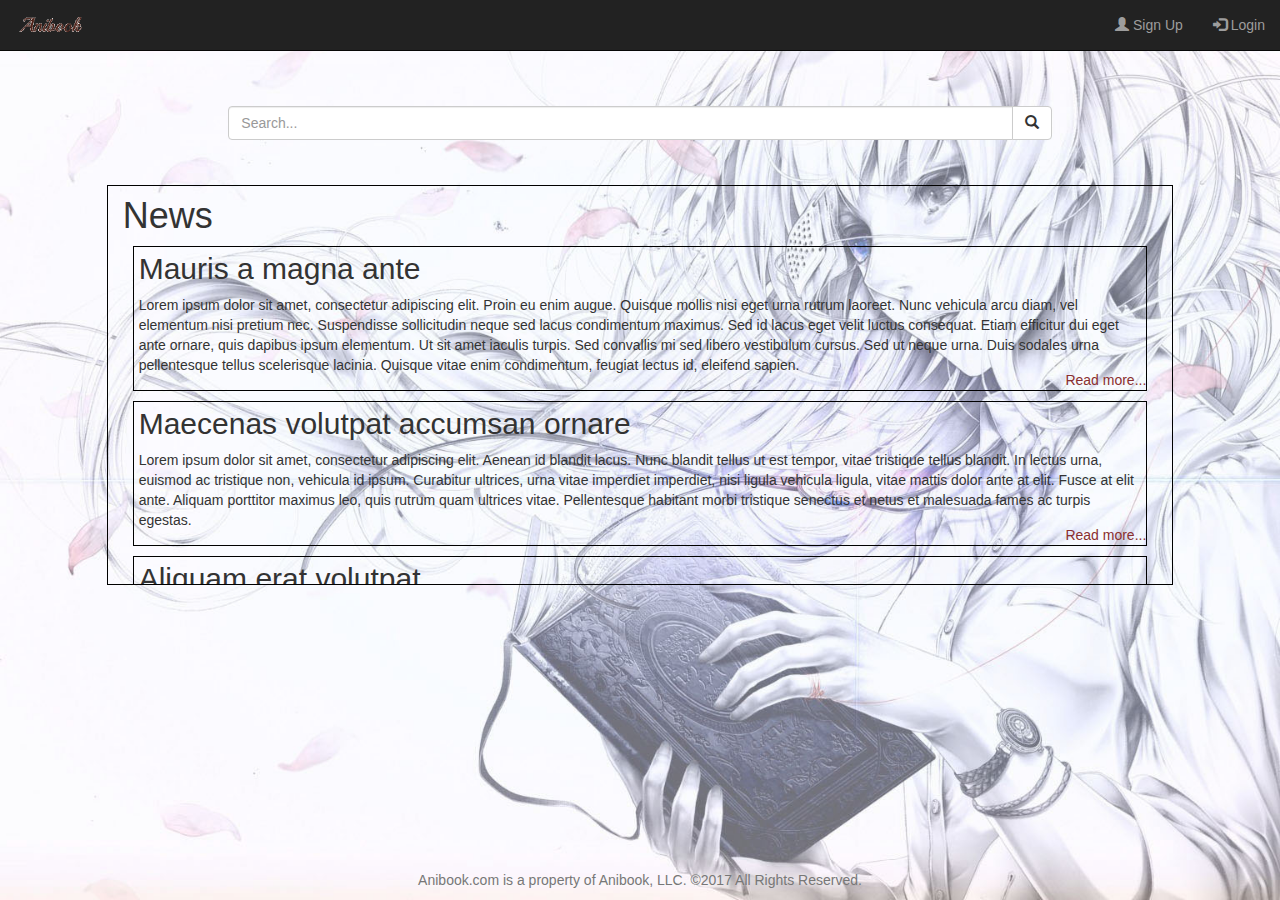
<file: PIU/index.html>
<!DOCTYPE html>
<html lang="en">

<head>
  <meta charset="utf-8">
  <meta http-equiv="X-UA-Compatible" content="IE=edge">
  <meta name="viewport" content="width=device-width, initial-scale=1">
  <!-- The above 3 meta tags *must* come first in the head; any other head content must come *after* these tags -->

  <title>Homepage</title>

  <!-- Bootstrap -->
  <link href="res/lib/bootstrap-3.3.7/css/bootstrap.min.css" rel="stylesheet">
  <!-- Default stylesheet -->
  <link href="res/common/css/default.css" rel="stylesheet">

  <link href="res/common/css/index.css" rel="stylesheet">
</head>

<body>

  <!-- NAVBAR -->
  <nav class="navbar navbar-inverse navbar-fixed-top">
    <div class="container-fluid">
      <div class="navbar-header">
        <a href="#"><img class="navbar-brand" src="res\common\img\logo.png"></a>
      </div>
      <ul class="nav navbar-nav navbar-right">
        <li><a href="#"><span class="glyphicon glyphicon-user"></span> Sign Up</a></li>
        <li><a href="feed.html"><span class="glyphicon glyphicon-log-in"></span> Login</a></li>
      </ul>
    </div>
  </nav>

  <!-- SEARCH BAR -->
  <div class="container-fluid search-bar-wrap">
    <div class="row">
      <div class="col-md-8 col-md-offset-2">
        <form>
          <div class="form-group">
            <label class="sr-only" for="search-bar">Search bar</label>
            <div class="input-group">
              <input type="search" id="search-bar" class="form-control" placeholder="Search..." autocomplete="on">
              <span class="input-group-btn">
                <button class="btn btn-default" type="button"><span class="glyphicon glyphicon-search"></span></button>
              </span>
            </div>
          </div>
        </form>
      </div>
    </div>
  </div>

  <!-- NEWS -->
  <div class="container-fluid news-section-wrap">
    <div class="row">
      <div class="news-section col-md-10 col-md-offset-1">
        <h1>News</h1>
        <div class="news">
          <div class="news-body">
            <h2>Mauris a magna ante</h2>
            <p>Lorem ipsum dolor sit amet, consectetur adipiscing elit. Proin eu enim augue. Quisque mollis nisi eget urna rutrum laoreet. Nunc vehicula arcu diam, vel elementum nisi pretium nec. Suspendisse sollicitudin neque sed lacus condimentum maximus. Sed id lacus eget velit luctus consequat. Etiam efficitur dui eget ante ornare, quis dapibus ipsum elementum. Ut sit amet iaculis turpis. Sed convallis mi sed libero vestibulum cursus. Sed ut neque urna. Duis sodales urna pellentesque tellus scelerisque lacinia. Quisque vitae enim condimentum, feugiat lectus id, eleifend sapien.</p>
          </div>
          <div class="read-more"><a href="#">Read more...</a></div>
        </div>
        <div class="news">
          <div class="news-body">
            <h2>Maecenas volutpat accumsan ornare</h2>
            <p>Lorem ipsum dolor sit amet, consectetur adipiscing elit. Aenean id blandit lacus. Nunc blandit tellus ut est tempor, vitae tristique tellus blandit. In lectus urna, euismod ac tristique non, vehicula id ipsum. Curabitur ultrices, urna vitae imperdiet imperdiet, nisi ligula vehicula ligula, vitae mattis dolor ante at elit. Fusce at elit ante. Aliquam porttitor maximus leo, quis rutrum quam ultrices vitae. Pellentesque habitant morbi tristique senectus et netus et malesuada fames ac turpis egestas.</p>
          </div>
          <div class="read-more"><a href="#">Read more...</a></div>
        </div>
        <div class="news">
          <div class="news-body">
            <h2>Aliquam erat volutpat</h2>
            <p>Ut aliquam lorem id ultricies porta. Aliquam iaculis pulvinar venenatis. Donec vel ex vitae diam accumsan maximus vitae nec risus. Fusce et ex elit. Etiam laoreet magna et dui porta, id semper elit varius. Class aptent taciti sociosqu ad litora torquent per conubia nostra, per inceptos himenaeos. Fusce sit amet interdum enim.</p>
          </div>
          <div class="read-more"><a href="#">Read more...</a></div>
        </div>
      </div>
    </div>
  </div>

  <!-- FOOTER -->
  <footer class="footer">
    <p class="text-muted" align="center">Anibook.com is a property of Anibook, LLC. ©2017 All Rights Reserved.</p>
  </footer>

  <!-- Placed at the end of the document so the pages load faster -->
  <!-- jQuery (necessary for Bootstrap's JavaScript plugins) -->
  <script src="res/lib/jquery-3.1.1.min.js"></script>
  <!-- Include all compiled plugins (below), or include individual files as needed -->
  <script src="res/lib/bootstrap-3.3.7/js/bootstrap.min.js"></script>
</body>

</html>
</file>
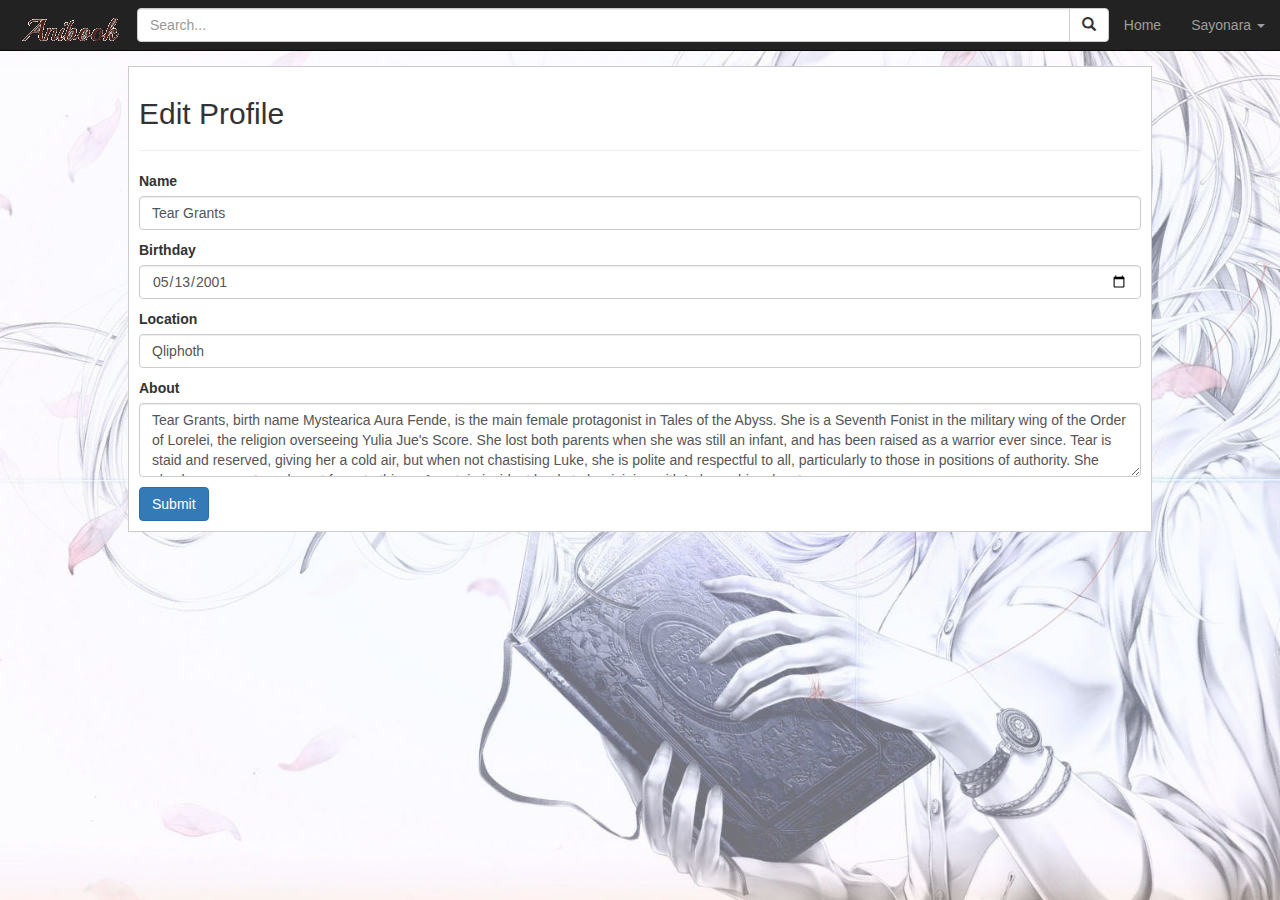
<file: PIU/edit_profile.html>
<!DOCTYPE html>
<html lang="en">
<head>
	<meta charset="utf-8">
	<meta http-equiv="X-UA-Compatible" content="IE=edge">
	<meta name="viewport" content="width=device-width, initial-scale=1">
	<!-- The above 3 meta tags *must* come first in the head; any other head content must come *after* these tags -->

	<title>LBAW</title>

	<!-- Bootstrap -->
	<link href="res/lib/bootstrap-3.3.7/css/bootstrap.min.css" rel="stylesheet">
	<!-- Default stylesheet -->
	<link href="res/common/css/default.css" rel="stylesheet">
	<link href="res/common/css/edit.css" rel="stylesheet">
</head>

<body>
  <nav class="navbar navbar-inverse navbar-fixed-top">
<div class="container-fluid">
        <div class="navbar-header">
          <!-- Menu for mobile display -->
          <button type="button" class="navbar-toggle collapsed" data-toggle="collapse" data-target="#navbar" aria-expanded="false" aria-controls="navbar">
            <span class="sr-only">Toggle navigation</span>
            <span class="icon-bar"></span>
            <span class="icon-bar"></span>
            <span class="icon-bar"></span>
          </button>
          <!-- Website logo -->
          <a class="navbar-brand" href="#"><img alt="Brand" src="res/common/img/logo.png"></a>
        </div>

        <!-- Navbar content (collapsed in mobile view) -->
        <div id="navbar" class="navbar-collapse collapse">

          <!-- Float right -->
          <ul class="nav navbar-nav navbar-right">
            <li><a href="#">Home</a></li>
            <!-- Dropdown under profile name -->
            <li class="dropdown"><a href="#" class="dropdown-toggle" data-toggle="dropdown" role="button" aria-haspopup="true" aria-expanded="false">Sayonara <span class="caret"></span></a>
              <ul class="dropdown-menu">
                <li><a href="profile.html">Profile</a></li>
                <li class="visible-xs"><a href="#">Notifications</a></li>
                <li class="visible-xs"><a href="group.html">Groups</a></li>
                <li class="visible-xs"><a href="event.html">Events</a></li>
                <li><a href="settings.html">Settings</a></li>
                <li role="separator" class="divider"></li>
                <li><a href="#">Logout</a></li>
              </ul>
            </li>
          </ul>

          <!--  Search bar -->
          <form role="search">
            <div class="form-group">
              <label for="search-bar" class="sr-only">Search bar</label>
              <div class="input-group navbar-search-bar">
                <input type="search" class="form-control" placeholder="Search...">
                <span class="input-group-btn">
                  <button class="search-btn btn btn-default" type="button"><span class="glyphicon glyphicon-search"></span></button>
                </span>
              </div>
            </div>
          </form>

        </div>
      </div>
    </nav>

	<div id="edit">
		<h2>Edit Profile</h2>
		<hr>
				<form>
					<fieldset>
							<p class="formfield"><label>Name</label>
							<input class="form-control" type="username" id="name" value="Tear Grants" class="table-form"></p>
							<p class="formfield"><label>Birthday</label>
							<input class="form-control" type="date" id="dateofbirth" value="2001-05-13"></p>
							<p class="formfield"><label for="location">Location</label>
							<input class="form-control" type="username" id="location" value="Qliphoth"></p>
							<p class="formfield"><label for="about">About</label>
							<textarea class="form-control txtarea-comment" rows="3">Tear Grants, birth name Mystearica Aura Fende, is the main female protagonist in Tales of the Abyss. She is a Seventh Fonist in the military wing of the Order of Lorelei, the religion overseeing Yulia Jue's Score. She lost both parents when she was still an infant, and has been raised as a warrior ever since. Tear is staid and reserved, giving her a cold air, but when not chastising Luke, she is polite and respectful to all, particularly to those in positions of authority. She also has a secret weak spot for cute things. A certain incident leads to her joining with Luke on his adventure.</textarea></p>
					
						<button type="submit" class="btn btn-primary">Submit</button>

					</div>
				</fieldset>

			</form>
</div>

<!-- Placed at the end of the document so the pages load faster -->
<!-- jQuery (necessary for Bootstrap's JavaScript plugins) -->
<script src="res/lib/jquery-3.1.1.min.js"></script>
<!-- Include all compiled plugins (below), or include individual files as needed -->
<script src="res/lib/bootstrap-3.3.7/js/bootstrap.min.js"></script>
</body>
</html>
</file>
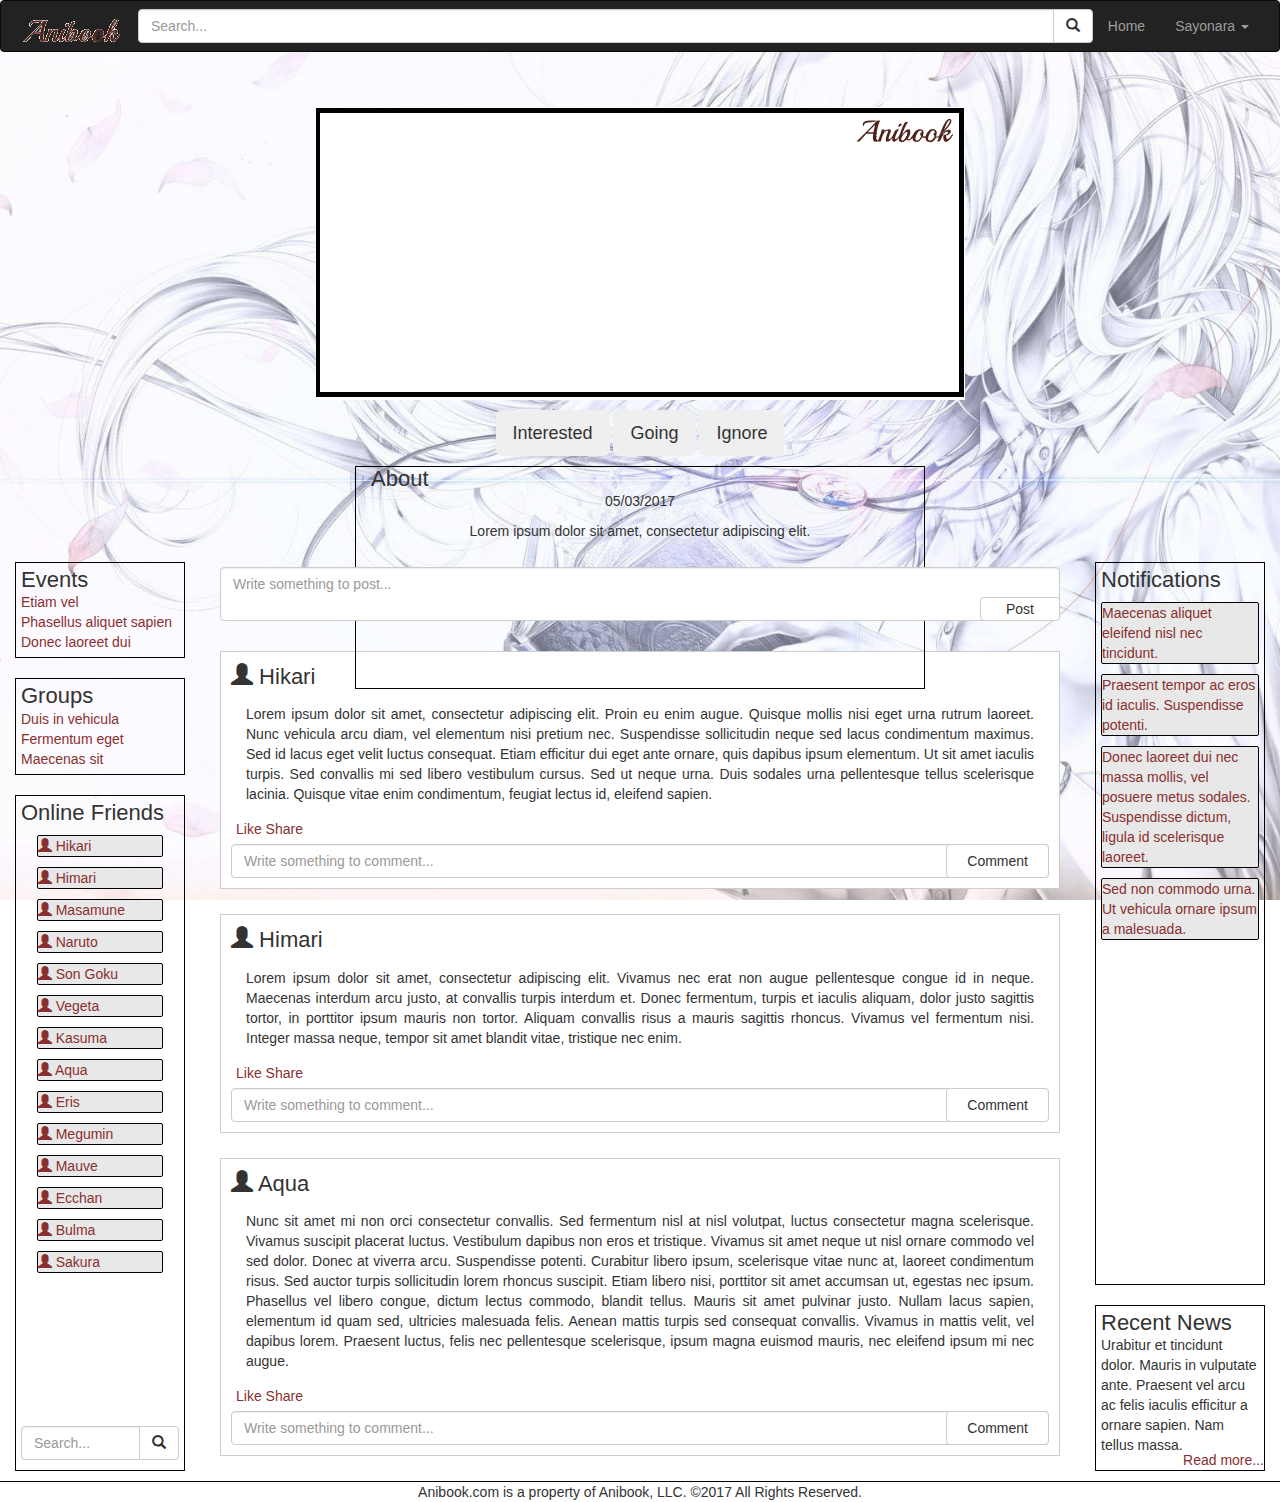
<file: PIU/event.html>
<!DOCTYPE html>
<html lang="en">

<head>
  <meta charset="utf-8">
  <meta http-equiv="X-UA-Compatible" content="IE=edge">
  <meta name="viewport" content="width=device-width, initial-scale=1">
  <!-- The above 3 meta tags *must* come first in the head; any other head content must come *after* these tags -->

  <title>Event</title>

  <!-- Bootstrap -->
  <link href="res/lib/bootstrap-3.3.7/css/bootstrap.min.css" rel="stylesheet">
  <!-- Default stylesheet -->
  <link href="res/common/css/feed.css" rel="stylesheet">
  <link href="res/common/css/event.css" rel="stylesheet">
</head>

<body>
	  <div class="body-flex">

    <!--  Navbar -->
    <nav class="navbar navbar-inverse">
      <div class="container-fluid">
        <div class="navbar-header">
          <!-- Menu for mobile display -->
          <button type="button" class="navbar-toggle collapsed" data-toggle="collapse" data-target="#navbar" aria-expanded="false" aria-controls="navbar">
            <span class="sr-only">Toggle navigation</span>
            <span class="icon-bar"></span>
            <span class="icon-bar"></span>
            <span class="icon-bar"></span>
          </button>
          <!-- Website logo -->
          <a class="navbar-brand" href="#"><img alt="Brand" src="res/common/img/logo.png"></a>
        </div>

        <!-- Navbar content (collapsed in mobile view) -->
        <div id="navbar" class="navbar-collapse collapse">

          <!-- Float right -->
          <ul class="nav navbar-nav navbar-right">
            <li><a href="#">Home</a></li>
            <!-- Dropdown under profile name -->
            <li class="dropdown"><a href="#" class="dropdown-toggle" data-toggle="dropdown" role="button" aria-haspopup="true" aria-expanded="false">Sayonara <span class="caret"></span></a>
              <ul class="dropdown-menu">
                <li><a href="profile.html">Profile</a></li>
                <li class="visible-xs"><a href="#">Notifications</a></li>
                <li class="visible-xs"><a href="group.html">Groups</a></li>
                <li class="visible-xs"><a href="event.html">Events</a></li>
                <li><a href="settings.html">Settings</a></li>
                <li role="separator" class="divider"></li>
                <li><a href="#">Logout</a></li>
              </ul>
            </li>
          </ul>

          <!--  Search bar -->
          <form role="search">
            <div class="form-group">
              <label for="search-bar" class="sr-only">Search bar</label>
              <div class="input-group navbar-search-bar">
                <input type="search" class="form-control" placeholder="Search...">
                <span class="input-group-btn">
                  <button class="btn btn-default" type="button"><span class="glyphicon glyphicon-search"></span></button>
                </span>
              </div>
            </div>
          </form>

        </div>
      </div>
    </nav>
  
  <!--Event Stuff-->  	
	<div class="container text-center event">
	<img src="res\common\img\group.png" class="img-responsive" alt="Group Image">
	<div class="btn-group-lg info" role="group" aria-label="...">
	  <div class="btn-group" role="group">
  <button type="button" class="btn btn-lg">Interested</button>
  </div>
  <div class="btn-group" role="group">
  <button type="button" class="btn btn-lg">Going</button>
  </div>
  <div class="btn-group" role="group">
  <button type="button" class="btn btn-lg">Ignore</button>
  </div>
	</div>
	<div class="container details">
	<h2 align="left">About</h2>
	<p>05/03/2017</p>
	<p>Lorem ipsum dolor sit amet, consectetur adipiscing elit. </p>
	</div>
</div>

 <!-- Main Content -->
    <div class="content">

      <!--  Left -->
      <div class="content-left hidden-xs">

        <div class="events">
          <h2><a href="event.html">Events</a></h2>
          <ul class="event-list list-unstyled">
            <!-- Max 3 list-items at once -->
            <li><a href="#">Etiam vel</a></li>
            <li><a href="#">Phasellus aliquet sapien</a></li>
            <li><a href="#">Donec laoreet dui</a></li>
          </ul>
        </div>

        <div class="groups">
          <h2><a href="group.html">Groups</a></h2>
          <ul class="group-list list-unstyled">
            <!-- Max 3 list-items at once -->
            <li><a href="#">Duis in vehicula</a></li>
            <li><a href="#">Fermentum eget</a></li>
            <li><a href="#">Maecenas sit</a></li>
          </ul>
        </div>

        <div class="chat">
          <h2><a href="#">Online Friends</a></h2>
          <ul class="contact-list list-unstyled">
            <li><a href="#" align=""><span class="glyphicon glyphicon-user"></span> Hikari</a></li>
            <li><a href="#"><span class="glyphicon glyphicon-user"></span> Himari</a></li>
            <li><a href="#"><span class="glyphicon glyphicon-user"></span> Masamune</a></li>
            <li><a href="#"><span class="glyphicon glyphicon-user"></span> Naruto</a></li>
            <li><a href="#"><span class="glyphicon glyphicon-user"></span> Son Goku</a></li>
            <li><a href="#"><span class="glyphicon glyphicon-user"></span> Vegeta</a></li>
            <li><a href="#"><span class="glyphicon glyphicon-user"></span> Kasuma</a></li>
            <li><a href="#"><span class="glyphicon glyphicon-user"></span> Aqua</a></li>
            <li><a href="#"><span class="glyphicon glyphicon-user"></span> Eris</a></li>
            <li><a href="#"><span class="glyphicon glyphicon-user"></span> Megumin</a></li>
            <li><a href="#"><span class="glyphicon glyphicon-user"></span> Mauve</a></li>
            <li><a href="#"><span class="glyphicon glyphicon-user"></span> Ecchan</a></li>
            <li><a href="#"><span class="glyphicon glyphicon-user"></span> Bulma</a></li>
            <li><a href="#"><span class="glyphicon glyphicon-user"></span> Sakura</a></li>
          </ul>
          <!-- Search bar -->
          <form role="search">
            <div class="form-group chat-search-bar">
              <label for="search-bar" class="sr-only">Search bar</label>
              <div class="input-group">
                <input type="search" class="form-control" placeholder="Search...">
                <span class="input-group-btn">
                  <button class="btn btn-default" type="button"><span class="glyphicon glyphicon-search"></span></button>
                </span>
              </div>
            </div>
          </form>
        </div>

      </div>

      <!--  Middle -->
      <div class="content-middle">

        <!-- MAKE-POST -->
        <div class="make-post">
          <form class="make-post-form">
            <div class="form-group">
              <label for="make-post" class="sr-only">Write a post</label>
              <textarea id="make-post" class="form-control txtarea-post" rows="2" placeholder="Write something to post..."></textarea>
            </div>
            <button type="submit" class="btn btn-default btn-post">Post</button>
          </form>
        </div>

        <div class="post">
          <div class="post-body">
            <h2 class="poster"><a href="#"><span class="glyphicon glyphicon-user"></span> Hikari</a></h2>
            <p>Lorem ipsum dolor sit amet, consectetur adipiscing elit. Proin eu enim augue. Quisque mollis nisi eget urna rutrum laoreet. Nunc vehicula arcu diam, vel elementum nisi pretium nec. Suspendisse sollicitudin neque sed lacus condimentum maximus. Sed id lacus eget velit luctus consequat. Etiam efficitur dui eget ante ornare, quis dapibus ipsum elementum. Ut sit amet iaculis turpis. Sed convallis mi sed libero vestibulum cursus. Sed ut neque urna. Duis sodales urna pellentesque tellus scelerisque lacinia. Quisque vitae enim condimentum, feugiat lectus id, eleifend sapien.</p>
          </div>
          <div class="like-share-wrap">
            <ul class="like-share">
              <li><a href="#">Like</a></li>
              <li><a href="#">Share</a></li>
            </ul>
          </div>
          <div class="make-comment-wrap">
            <form class="form">
              <div class="form-group">
                <textarea class="form-control txtarea-comment" rows="1" placeholder="Write something to comment..."></textarea>
              </div>
            </form>
            <button type="submit" class="btn btn-default btn-comment">Comment</button>
          </div>
        </div>

        <div class="post">
          <div class="post-body">
            <h2 class="poster"><a href="#"><span class="glyphicon glyphicon-user"></span> Himari</a></h2>
            <p>Lorem ipsum dolor sit amet, consectetur adipiscing elit. Vivamus nec erat non augue pellentesque congue id in neque. Maecenas interdum arcu justo, at convallis turpis interdum et. Donec fermentum, turpis et iaculis aliquam, dolor justo sagittis tortor, in porttitor ipsum mauris non tortor. Aliquam convallis risus a mauris sagittis rhoncus. Vivamus vel fermentum nisi. Integer massa neque, tempor sit amet blandit vitae, tristique nec enim.</p>
          </div>
          <div class="like-share-wrap">
            <ul class="like-share">
              <li><a href="#">Like</a></li>
              <li><a href="#">Share</a></li>
            </ul>
          </div>
          <div class="make-comment-wrap">
            <form class="form">
              <div class="form-group">
                <textarea class="form-control txtarea-comment" rows="1" placeholder="Write something to comment..."></textarea>
              </div>
            </form>
            <button type="submit" class="btn btn-default btn-comment">Comment</button>
          </div>
        </div>

        <div class="post">
          <div class="post-body">
            <h2 class="poster"><a href="#"><span class="glyphicon glyphicon-user"></span> Aqua</a></h2>
            <p>Nunc sit amet mi non orci consectetur convallis. Sed fermentum nisl at nisl volutpat, luctus consectetur magna scelerisque. Vivamus suscipit placerat luctus. Vestibulum dapibus non eros et tristique. Vivamus sit amet neque ut nisl ornare commodo vel sed dolor. Donec at viverra arcu. Suspendisse potenti. Curabitur libero ipsum, scelerisque vitae nunc at, laoreet condimentum risus. Sed auctor turpis sollicitudin lorem rhoncus suscipit. Etiam libero nisi, porttitor sit amet accumsan ut, egestas nec ipsum. Phasellus vel libero congue, dictum lectus commodo, blandit tellus. Mauris sit amet pulvinar justo. Nullam lacus sapien, elementum id quam sed, ultricies malesuada felis. Aenean mattis turpis sed consequat convallis. Vivamus in mattis velit, vel dapibus lorem. Praesent luctus, felis nec pellentesque scelerisque, ipsum magna euismod mauris, nec eleifend ipsum mi nec augue.</p>
          </div>
          <div class="like-share-wrap">
            <ul class="like-share">
              <li><a href="#">Like</a></li>
              <li><a href="#">Share</a></li>
            </ul>
          </div>
          <div class="make-comment-wrap">
            <form class="form">
              <div class="form-group">
                <textarea class="form-control txtarea-comment" rows="1" placeholder="Write something to comment..."></textarea>
              </div>
            </form>
            <button type="submit" class="btn btn-default btn-comment">Comment</button>
          </div>
        </div>

      </div>

      <!--  Right -->
      <div class="content-right hidden-xs">

        <div class="notifications">
          <h2><a href="#">Notifications</a></h2>
          <ul class="notification-list list-unstyled">
            <li><a href="#">Maecenas aliquet eleifend nisl nec tincidunt.</a></li>
            <li><a href="#">Praesent tempor ac eros id iaculis. Suspendisse potenti.</a></li>
            <li><a href="#">Donec laoreet dui nec massa mollis, vel posuere metus sodales. Suspendisse dictum, ligula id scelerisque laoreet.</a></li>
            <li><a href="#">Sed non commodo urna. Ut vehicula ornare ipsum a malesuada.</a></li>
          </ul>
        </div>

        <div class="recent-news">
          <h2><a href="#">Recent News </a></h2>
          <p>Urabitur et tincidunt dolor. Mauris in vulputate ante. Praesent vel arcu ac felis iaculis efficitur a ornare sapien. Nam tellus massa.</p>
          <div class="read-more"><a href="#">Read more...</a></div>
        </div>

      </div>

    </div>

    <!--  Footer -->
    <footer class="hidden-xs">Anibook.com is a property of Anibook, LLC. ©2017 All Rights Reserved.</footer>

  </div>



  <!-- Placed at the end of the document so the pages load faster -->
  <!-- jQuery (necessary for Bootstrap's JavaScript plugins) -->
  <script src="res/lib/jquery-3.1.1.min.js"></script>
  <!-- Include all compiled plugins (below), or include individual files as needed -->
  <script src="res/lib/bootstrap-3.3.7/js/bootstrap.min.js"></script>
</body>

</html>
</file>
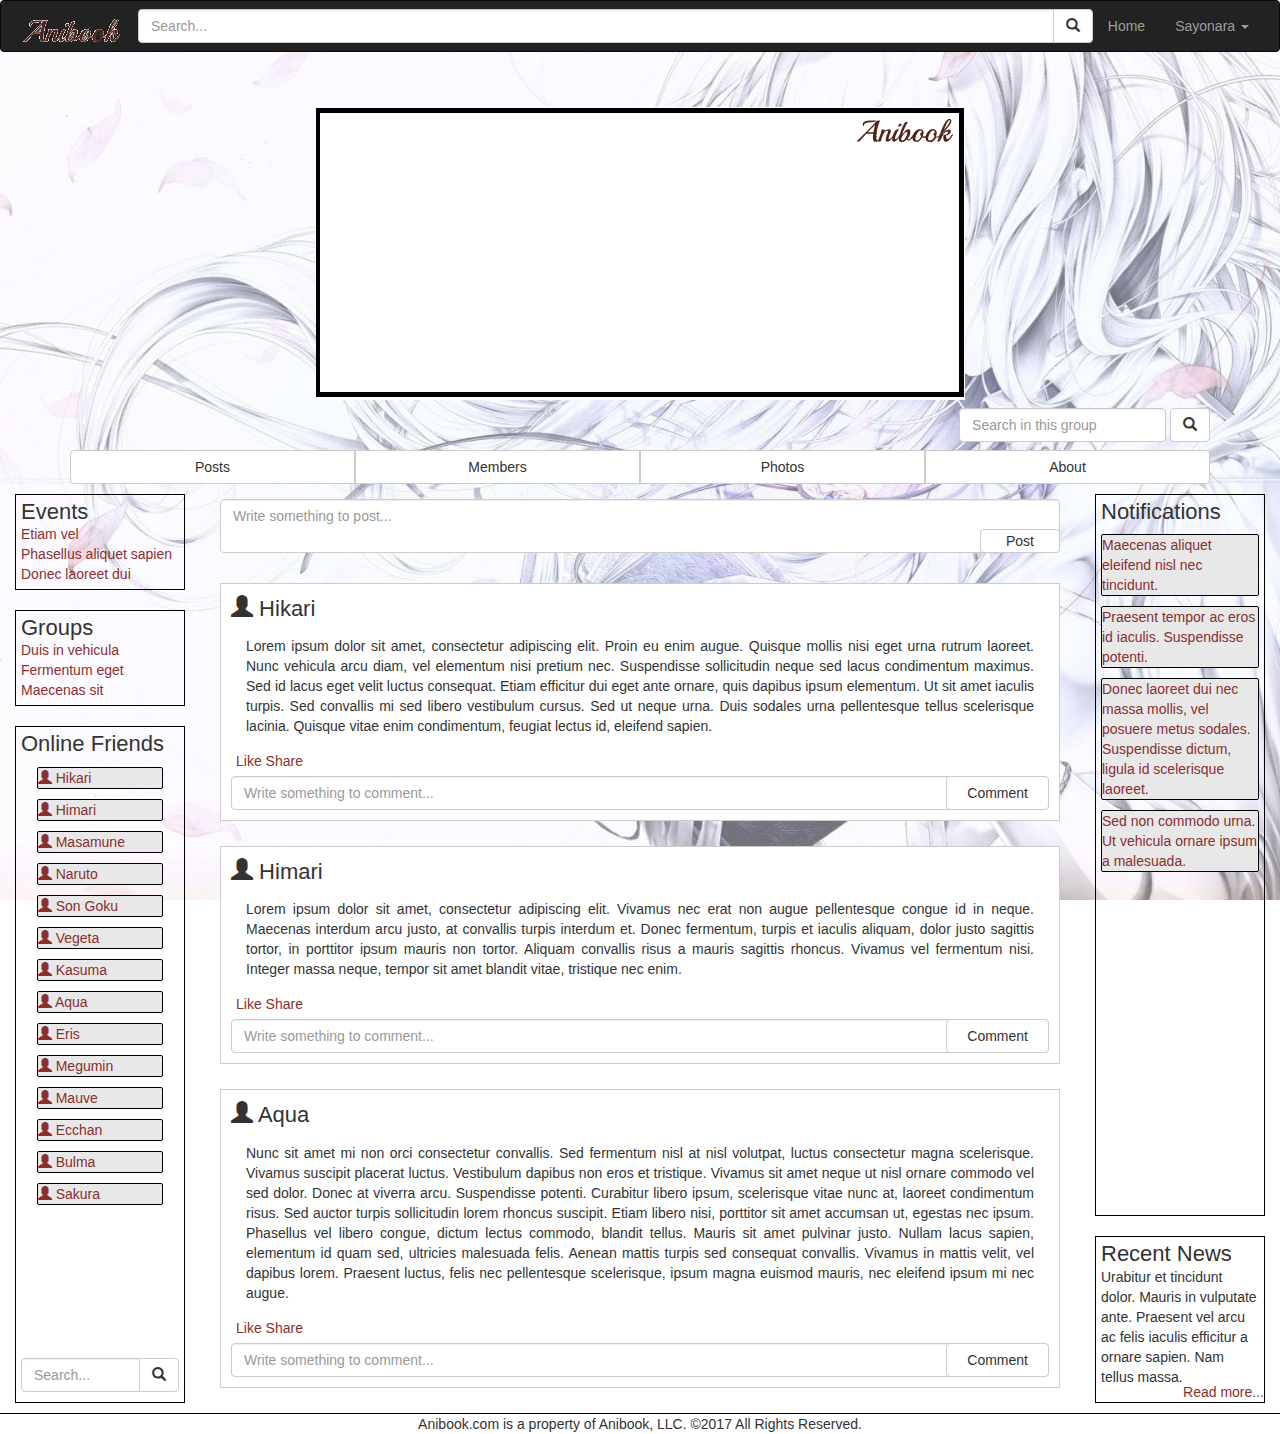
<file: PIU/group.html>
<!DOCTYPE html>
<html lang="en">

<head>
  <meta charset="utf-8">
  <meta http-equiv="X-UA-Compatible" content="IE=edge">
  <meta name="viewport" content="width=device-width, initial-scale=1">
  <!-- The above 3 meta tags *must* come first in the head; any other head content must come *after* these tags -->

  <title>Group</title>

  <!-- Bootstrap -->
  <link href="res/lib/bootstrap-3.3.7/css/bootstrap.min.css" rel="stylesheet">
  <!-- Default stylesheet -->
  <link href="res/common/css/feed.css" rel="stylesheet">
  <link href="res/common/css/group.css" rel="stylesheet">
</head>

<body>
	 <div class="body-flex">

    <!--  Navbar -->
    <nav class="navbar navbar-inverse">
      <div class="container-fluid">
        <div class="navbar-header">
          <!-- Menu for mobile display -->
          <button type="button" class="navbar-toggle collapsed" data-toggle="collapse" data-target="#navbar" aria-expanded="false" aria-controls="navbar">
            <span class="sr-only">Toggle navigation</span>
            <span class="icon-bar"></span>
            <span class="icon-bar"></span>
            <span class="icon-bar"></span>
          </button>
          <!-- Website logo -->
          <a class="navbar-brand" href="#"><img alt="Brand" src="res/common/img/logo.png"></a>
        </div>

        <!-- Navbar content (collapsed in mobile view) -->
        <div id="navbar" class="navbar-collapse collapse">

          <!-- Float right -->
          <ul class="nav navbar-nav navbar-right">
            <li><a href="#">Home</a></li>
            <!-- Dropdown under profile name -->
            <li class="dropdown"><a href="#" class="dropdown-toggle" data-toggle="dropdown" role="button" aria-haspopup="true" aria-expanded="false">Sayonara <span class="caret"></span></a>
              <ul class="dropdown-menu">
                <li><a href="profile.html">Profile</a></li>
                <li class="visible-xs"><a href="#">Notifications</a></li>
                <li class="visible-xs"><a href="group.html">Groups</a></li>
                <li class="visible-xs"><a href="event.html">Events</a></li>
                <li><a href="settings.html">Settings</a></li>
                <li role="separator" class="divider"></li>
                <li><a href="#">Logout</a></li>
              </ul>
            </li>
          </ul>

          <!--  Search bar -->
          <form role="search">
            <div class="form-group">
              <label for="search-bar" class="sr-only">Search bar</label>
              <div class="input-group navbar-search-bar">
                <input type="search" class="form-control" placeholder="Search...">
                <span class="input-group-btn">
                  <button class="btn btn-default" type="button"><span class="glyphicon glyphicon-search"></span></button>
                </span>
              </div>
            </div>
          </form>

        </div>
      </div>
    </nav>
	
	<!--Group Stuff-->  	
	<div class="container group">
	<img src="res\common\img\group.png" class="img-responsive" alt="Group Image">
	<form class="navbar-form navbar-right">
        <div class="form-group">
          <input type="text" class="form-control" placeholder="Search in this group">
        </div>
        <button class="btn btn-default" type="button"><span class="glyphicon glyphicon-search"></span></button>
      </form>
	<div class="btn-group btn-group-justified" role="group" aria-label="...">
	  <div class="btn-group" role="group">
  <button type="button" class="btn btn-default">Posts</button>
  </div>
  <div class="btn-group" role="group">
  <button type="button" class="btn btn-default">Members</button>
  </div>
  <div class="btn-group" role="group">
  <button type="button" class="btn btn-default">Photos</button>
  </div>
  <div class="btn-group" role="group">
  <button type="button" class="btn btn-default">About</button>
  </div>
	</div>
</div>


    <!-- Main Content -->
    <div class="content">

      <!--  Left -->
      <div class="content-left hidden-xs">

        <div class="events">
          <h2><a href="event.html">Events</a></h2>
          <ul class="event-list list-unstyled">
            <!-- Max 3 list-items at once -->
            <li><a href="#">Etiam vel</a></li>
            <li><a href="#">Phasellus aliquet sapien</a></li>
            <li><a href="#">Donec laoreet dui</a></li>
          </ul>
        </div>

        <div class="groups">
          <h2><a href="group.html">Groups</a></h2>
          <ul class="group-list list-unstyled">
            <!-- Max 3 list-items at once -->
            <li><a href="#">Duis in vehicula</a></li>
            <li><a href="#">Fermentum eget</a></li>
            <li><a href="#">Maecenas sit</a></li>
          </ul>
        </div>

        <div class="chat">
          <h2><a href="#">Online Friends</a></h2>
          <ul class="contact-list list-unstyled">
            <li><a href="#" align=""><span class="glyphicon glyphicon-user"></span> Hikari</a></li>
            <li><a href="#"><span class="glyphicon glyphicon-user"></span> Himari</a></li>
            <li><a href="#"><span class="glyphicon glyphicon-user"></span> Masamune</a></li>
            <li><a href="#"><span class="glyphicon glyphicon-user"></span> Naruto</a></li>
            <li><a href="#"><span class="glyphicon glyphicon-user"></span> Son Goku</a></li>
            <li><a href="#"><span class="glyphicon glyphicon-user"></span> Vegeta</a></li>
            <li><a href="#"><span class="glyphicon glyphicon-user"></span> Kasuma</a></li>
            <li><a href="#"><span class="glyphicon glyphicon-user"></span> Aqua</a></li>
            <li><a href="#"><span class="glyphicon glyphicon-user"></span> Eris</a></li>
            <li><a href="#"><span class="glyphicon glyphicon-user"></span> Megumin</a></li>
            <li><a href="#"><span class="glyphicon glyphicon-user"></span> Mauve</a></li>
            <li><a href="#"><span class="glyphicon glyphicon-user"></span> Ecchan</a></li>
            <li><a href="#"><span class="glyphicon glyphicon-user"></span> Bulma</a></li>
            <li><a href="#"><span class="glyphicon glyphicon-user"></span> Sakura</a></li>
          </ul>
          <!-- Search bar -->
          <form role="search">
            <div class="form-group chat-search-bar">
              <label for="search-bar" class="sr-only">Search bar</label>
              <div class="input-group">
                <input type="search" class="form-control" placeholder="Search...">
                <span class="input-group-btn">
                  <button class="btn btn-default" type="button"><span class="glyphicon glyphicon-search"></span></button>
                </span>
              </div>
            </div>
          </form>
        </div>

      </div>

      <!--  Middle -->
      <div class="content-middle">

        <!-- MAKE-POST -->
        <div class="make-post">
          <form class="make-post-form">
            <div class="form-group">
              <label for="make-post" class="sr-only">Write a post</label>
              <textarea id="make-post" class="form-control txtarea-post" rows="2" placeholder="Write something to post..."></textarea>
            </div>
            <button type="submit" class="btn btn-default btn-post">Post</button>
          </form>
        </div>

        <div class="post">
          <div class="post-body">
            <h2 class="poster"><a href="#"><span class="glyphicon glyphicon-user"></span> Hikari</a></h2>
            <p>Lorem ipsum dolor sit amet, consectetur adipiscing elit. Proin eu enim augue. Quisque mollis nisi eget urna rutrum laoreet. Nunc vehicula arcu diam, vel elementum nisi pretium nec. Suspendisse sollicitudin neque sed lacus condimentum maximus. Sed id lacus eget velit luctus consequat. Etiam efficitur dui eget ante ornare, quis dapibus ipsum elementum. Ut sit amet iaculis turpis. Sed convallis mi sed libero vestibulum cursus. Sed ut neque urna. Duis sodales urna pellentesque tellus scelerisque lacinia. Quisque vitae enim condimentum, feugiat lectus id, eleifend sapien.</p>
          </div>
          <div class="like-share-wrap">
            <ul class="like-share">
              <li><a href="#">Like</a></li>
              <li><a href="#">Share</a></li>
            </ul>
          </div>
          <div class="make-comment-wrap">
            <form class="form">
              <div class="form-group">
                <textarea class="form-control txtarea-comment" rows="1" placeholder="Write something to comment..."></textarea>
              </div>
            </form>
            <button type="submit" class="btn btn-default btn-comment">Comment</button>
          </div>
        </div>

        <div class="post">
          <div class="post-body">
            <h2 class="poster"><a href="#"><span class="glyphicon glyphicon-user"></span> Himari</a></h2>
            <p>Lorem ipsum dolor sit amet, consectetur adipiscing elit. Vivamus nec erat non augue pellentesque congue id in neque. Maecenas interdum arcu justo, at convallis turpis interdum et. Donec fermentum, turpis et iaculis aliquam, dolor justo sagittis tortor, in porttitor ipsum mauris non tortor. Aliquam convallis risus a mauris sagittis rhoncus. Vivamus vel fermentum nisi. Integer massa neque, tempor sit amet blandit vitae, tristique nec enim.</p>
          </div>
          <div class="like-share-wrap">
            <ul class="like-share">
              <li><a href="#">Like</a></li>
              <li><a href="#">Share</a></li>
            </ul>
          </div>
          <div class="make-comment-wrap">
            <form class="form">
              <div class="form-group">
                <textarea class="form-control txtarea-comment" rows="1" placeholder="Write something to comment..."></textarea>
              </div>
            </form>
            <button type="submit" class="btn btn-default btn-comment">Comment</button>
          </div>
        </div>

        <div class="post">
          <div class="post-body">
            <h2 class="poster"><a href="#"><span class="glyphicon glyphicon-user"></span> Aqua</a></h2>
            <p>Nunc sit amet mi non orci consectetur convallis. Sed fermentum nisl at nisl volutpat, luctus consectetur magna scelerisque. Vivamus suscipit placerat luctus. Vestibulum dapibus non eros et tristique. Vivamus sit amet neque ut nisl ornare commodo vel sed dolor. Donec at viverra arcu. Suspendisse potenti. Curabitur libero ipsum, scelerisque vitae nunc at, laoreet condimentum risus. Sed auctor turpis sollicitudin lorem rhoncus suscipit. Etiam libero nisi, porttitor sit amet accumsan ut, egestas nec ipsum. Phasellus vel libero congue, dictum lectus commodo, blandit tellus. Mauris sit amet pulvinar justo. Nullam lacus sapien, elementum id quam sed, ultricies malesuada felis. Aenean mattis turpis sed consequat convallis. Vivamus in mattis velit, vel dapibus lorem. Praesent luctus, felis nec pellentesque scelerisque, ipsum magna euismod mauris, nec eleifend ipsum mi nec augue.</p>
          </div>
          <div class="like-share-wrap">
            <ul class="like-share">
              <li><a href="#">Like</a></li>
              <li><a href="#">Share</a></li>
            </ul>
          </div>
          <div class="make-comment-wrap">
            <form class="form">
              <div class="form-group">
                <textarea class="form-control txtarea-comment" rows="1" placeholder="Write something to comment..."></textarea>
              </div>
            </form>
            <button type="submit" class="btn btn-default btn-comment">Comment</button>
          </div>
        </div>

      </div>

      <!--  Right -->
      <div class="content-right hidden-xs">

        <div class="notifications">
          <h2><a href="#">Notifications</a></h2>
          <ul class="notification-list list-unstyled">
            <li><a href="#">Maecenas aliquet eleifend nisl nec tincidunt.</a></li>
            <li><a href="#">Praesent tempor ac eros id iaculis. Suspendisse potenti.</a></li>
            <li><a href="#">Donec laoreet dui nec massa mollis, vel posuere metus sodales. Suspendisse dictum, ligula id scelerisque laoreet.</a></li>
            <li><a href="#">Sed non commodo urna. Ut vehicula ornare ipsum a malesuada.</a></li>
          </ul>
        </div>

        <div class="recent-news">
          <h2><a href="#">Recent News </a></h2>
          <p>Urabitur et tincidunt dolor. Mauris in vulputate ante. Praesent vel arcu ac felis iaculis efficitur a ornare sapien. Nam tellus massa.</p>
          <div class="read-more"><a href="#">Read more...</a></div>
        </div>

      </div>

    </div>

    <!--  Footer -->
    <footer class="hidden-xs">Anibook.com is a property of Anibook, LLC. ©2017 All Rights Reserved.</footer>

  </div>



  <!-- Placed at the end of the document so the pages load faster -->
  <!-- jQuery (necessary for Bootstrap's JavaScript plugins) -->
  <script src="res/lib/jquery-3.1.1.min.js"></script>
  <!-- Include all compiled plugins (below), or include individual files as needed -->
  <script src="res/lib/bootstrap-3.3.7/js/bootstrap.min.js"></script>
</body>

</html>
</file>
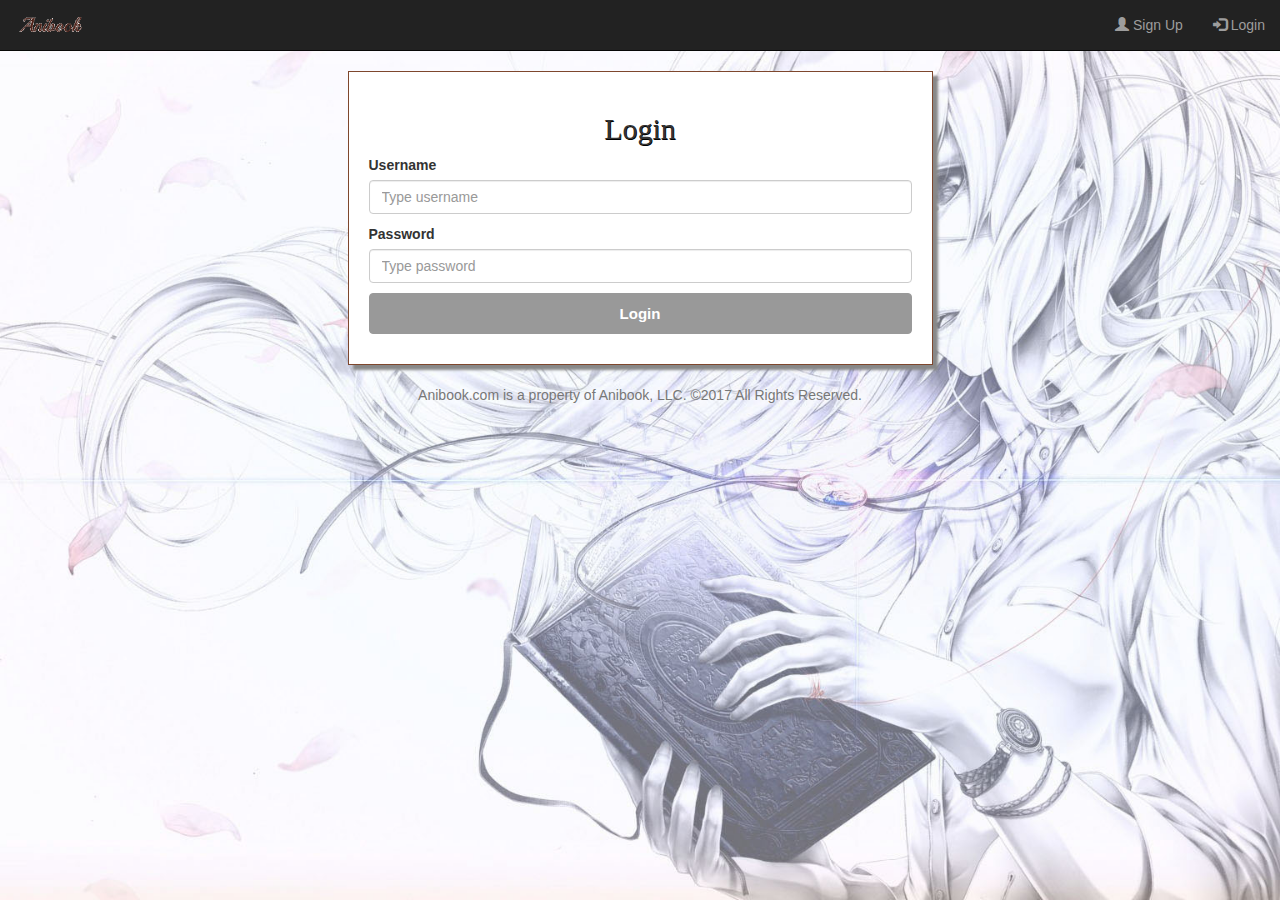
<file: PIU/login.html>
<!DOCTYPE html>
<html lang="en">

<head>
  <meta charset="utf-8">
  <meta http-equiv="X-UA-Compatible" content="IE=edge">
  <meta name="viewport" content="width=device-width, initial-scale=1">
  <!-- The above 3 meta tags *must* come first in the head; any other head content must come *after* these tags -->

  <title>Homepage</title>

  <!-- Bootstrap -->
  <link href="res/lib/bootstrap-3.3.7/css/bootstrap.min.css" rel="stylesheet">
  <!-- Default stylesheet -->
  <link href="res/common/css/default.css" rel="stylesheet">
  <link href="res/common/css/forms.css" rel="stylesheet">
</head>

<body>

	<!-- NAVBAR -->
	<nav class="navbar navbar-inverse navbar-fixed-top">
		<div class="container-fluid">
			<div class="navbar-header">
				<a href="#"><img class="navbar-brand" src="res\common\img\logo.png"></a>
			</div>

			<ul class="nav navbar-nav navbar-right">
				<li><a href="#"><span class="glyphicon glyphicon-user"></span> Sign Up</a></li>
				<li><a href="#"><span class="glyphicon glyphicon-log-in"></span> Login</a></li>
			</ul>
		</div>
	</nav>

	<div class="container">
	<div class="row">
	<div class="forms col-lg-1 col-centered">
		<h2>Login</h2>

		<form>
			<fieldset>
				<p><label for="username">Username</label>
				<input type="username" class="form-control" id="username" aria-describedby="emailHelp" placeholder="Type username"></p>
				
				<p><label for="password">Password</label>
				<input type="password" class="form-control" id="password" placeholder="Type password"></p>							

				<p><button type="submit" class="submit btn btn-primary">Login</button></p>
			</fieldset>
		</form>
	</div></div></div>


  <!-- FOOTER -->
  <footer class="footer">
    <p class="text-muted" align="center">Anibook.com is a property of Anibook, LLC. ©2017 All Rights Reserved.</p>
  </footer>

  <!-- Placed at the end of the document so the pages load faster -->
  <!-- jQuery (necessary for Bootstrap's JavaScript plugins) -->
  <script src="res/lib/jquery-3.1.1.min.js"></script>
  <!-- Include all compiled plugins (below), or include individual files as needed -->
  <script src="res/lib/bootstrap-3.3.7/js/bootstrap.min.js"></script>
</body>

</html>
</file>
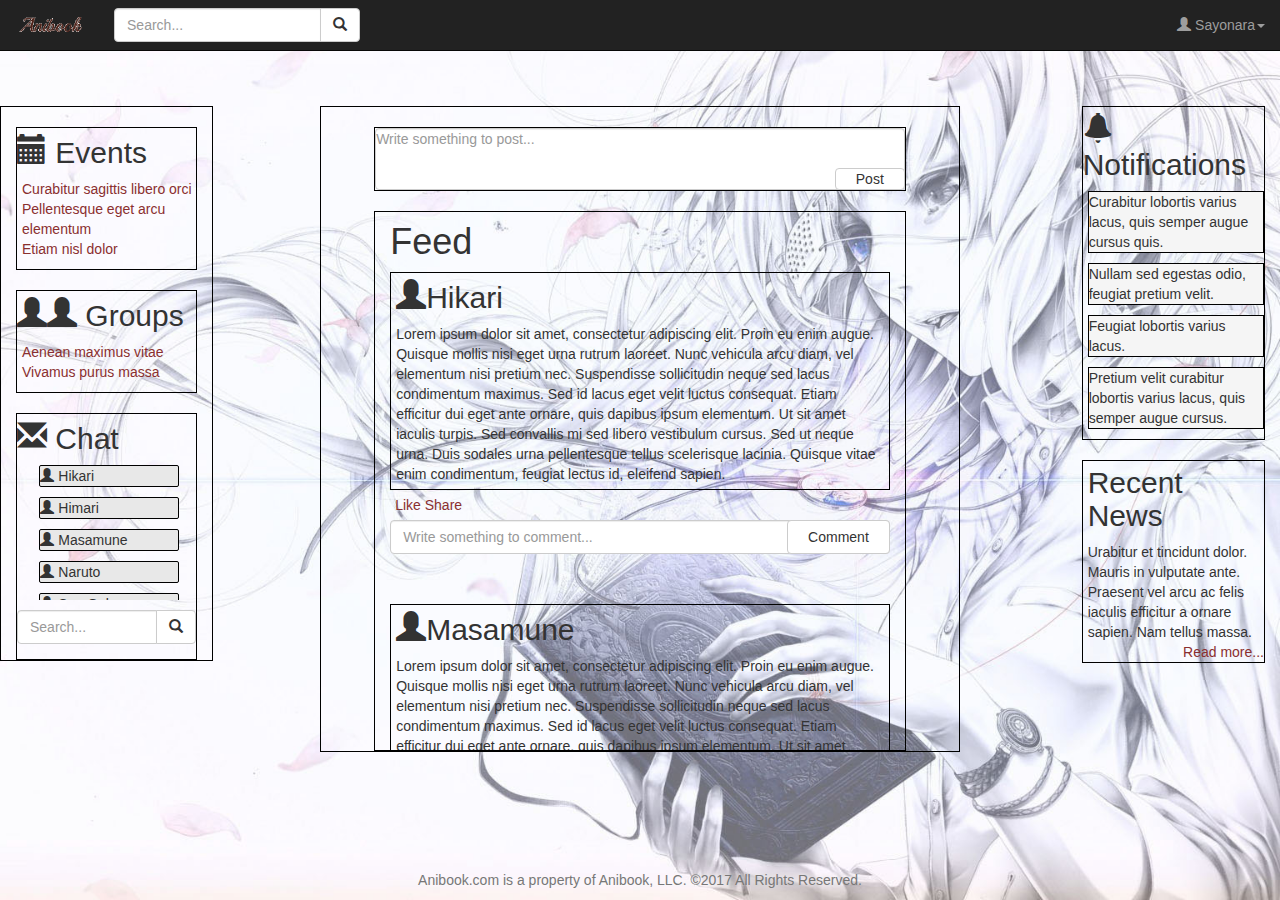
<file: PIU/old_feed.html>
<!DOCTYPE html>
<html lang="en">

<head>
  <meta charset="utf-8">
  <meta http-equiv="X-UA-Compatible" content="IE=edge">
  <meta name="viewport" content="width=device-width, initial-scale=1">
  <!-- The above 3 meta tags *must* come first in the head; any other head content must come *after* these tags -->

  <title>News Feed</title>

  <!-- Bootstrap -->
  <link href="res/lib/bootstrap-3.3.7/css/bootstrap.min.css" rel="stylesheet">
  <!-- Default stylesheet -->
  <link href="res/common/css/default.css" rel="stylesheet">

  <link href="res/common/css/old_feed.css" rel="stylesheet">
</head>

<body>

  <!-- NAVBAR -->
  <nav class="navbar navbar-inverse navbar-fixed-top">
    <div class="container-fluid">
      <!-- LOGO -->
      <div class="navbar-header">
        <a href="#"><img class="navbar-brand" src="res\common\img\logo.png"></a>
      </div>
      <!-- SEARCH-BAR TODO change search-bar width to match moqup -->
      <form class="navbar-form navbar-left " role="search">
        <div class="form-group">
          <label class="sr-only" for="search-bar">Search bar</label>
          <div class="input-group">
            <input type="search" id="search-bar" class="form-control" placeholder="Search..." autocomplete="on">
            <span class="input-group-btn">
              <button class="btn btn-default" type="button"><span class="glyphicon glyphicon-search"></span></button>
            </span>
          </div>
        </div>
      </form>
      <!-- DROPDOWN MENU -->
      <ul class="nav navbar-nav navbar-right">
        <li class="dropdown">
          <a href="#" class="dropdown-toggle" data-toggle="dropdown" role="button" aria-haspopup="true" aria-expanded="false"><span class="glyphicon glyphicon-user"></span> Sayonara<span class="caret"></span></a>
          <ul class="dropdown-menu">
            <li><a href="#">Profile</a></li>
            <li><a href="#">Settings</a></li>
            <li role="separator" class="divider"></li>
            <li><a href="#">Log Out</a></li>
          </ul>
        </li>
      </ul>
    </div>
  </nav>

  <!-- CONTENT -->
  <div class="container-fluid content">
    <div class="row">
      <!--LEFT -->
      <div class="col-xs-2 content-left">

        <!-- EVENTS -->
        <div class="event-wrap">
          <h2 class="event-header"><a href="#"><span class="glyphicon glyphicon-calendar"></span> Events</a></h2>
          <ul class="event-list">
            <li><a href="#">Curabitur sagittis libero orci</a></li>
            <li><a href="#">Pellentesque eget arcu elementum</a></li>
            <li><a href="#">Etiam nisl dolor</a></li>
          </ul>
        </div>

        <!-- GROUPS -->
        <div class="group-wrap">
          <h2 class="group-header"><a href="#"><span class="glyphicon glyphicon-user"></span><span class="glyphicon glyphicon-user"></span> Groups</a></h2>
          <ul class="group-list">
            <li><a href="#">Aenean maximus vitae</a></li>
            <li><a href="#">Vivamus purus massa</a></li>
          </ul>
        </div>

        <!-- CHAT -->
        <div class="chat-wrap">
          <h2 class="chat-header"><a href="#"><span class="glyphicon glyphicon-envelope"></span> Chat</a></h2>
          <!-- CONTACT LIST -->
          <div class="contacts-wrap">
            <ol class="contacts-list">
              <li><a href="#" align=""><span class="glyphicon glyphicon-user"></span> Hikari</a></li>
              <li><a href="#"><span class="glyphicon glyphicon-user"></span> Himari</a></li>
              <li><a href="#"><span class="glyphicon glyphicon-user"></span> Masamune</a></li>
              <li><a href="#"><span class="glyphicon glyphicon-user"></span> Naruto</a></li>
              <li><a href="#"><span class="glyphicon glyphicon-user"></span> Son Goku</a></li>
              <li><a href="#"><span class="glyphicon glyphicon-user"></span> Vegeta</a></li>
              <li><a href="#"><span class="glyphicon glyphicon-user"></span> Kasuma</a></li>
              <li><a href="#"><span class="glyphicon glyphicon-user"></span> Aqua</a></li>
            </ol>
          </div>
          <!-- SEARCH BAR -->
          <div class="chat-search-bar-wrap">
            <form>
              <div class="form-group">
                <label class="sr-only" for="chat-search-bar">Search bar</label>
                <div class="input-group">
                  <input type="search" id="chat-search-bar" class="form-control" placeholder="Search..." autocomplete="on">
                  <span class="input-group-btn">
                    <button class="btn btn-default" type="button"><span class="glyphicon glyphicon-search"></span></button>
                  </span>
                </div>
              </div>
            </form>
          </div>
      </div>
      </div>

      <!-- MIDDLE -->
      <div class="col-xs-6 col-xs-offset-1 content-middle">

        <!-- MAKE-POST -->
        <div class="row make-post-wrap">
          <div class="col-xs-10 col-xs-offset-1 make-post">
            <form class="form">
              <div class="form-group">
                <label for="make-post" class="sr-only">Write a post</label>
                <textarea id="make-post" class="form-control txtarea-post" rows="3" placeholder="Write something to post..."></textarea>
              </div>
            </form>
            <button type="submit" class="btn btn-default btn-post">Post</button>
          </div>
        </div>

        <!-- FEED -->
        <div class="row feed-wrap">
          <div class="col-xs-10 col-xs-offset-1 feed">
            <h1>Feed</h1>
            <div class="post">
              <div class="post-body">
                <h2 class="poster"><a href="#"><span class="glyphicon glyphicon-user"></span>Hikari</a></h2>
                <p>Lorem ipsum dolor sit amet, consectetur adipiscing elit. Proin eu enim augue. Quisque mollis nisi eget urna rutrum laoreet. Nunc vehicula arcu diam, vel elementum nisi pretium nec. Suspendisse sollicitudin neque sed lacus condimentum maximus. Sed id lacus eget velit luctus consequat. Etiam efficitur dui eget ante ornare, quis dapibus ipsum elementum. Ut sit amet iaculis turpis. Sed convallis mi sed libero vestibulum cursus. Sed ut neque urna. Duis sodales urna pellentesque tellus scelerisque lacinia. Quisque vitae enim condimentum, feugiat lectus id, eleifend sapien.</p>
              </div>
              <div class="like-share-wrap">
                <ul class="like-share">
                  <li><a href="#">Like</a></li>
                  <li><a href="#">Share</a></li>
                </ul>
              </div>
              <div class="make-comment-wrap">
                <form class="form">
                  <div class="form-group">
                    <label for="make-comment" class="sr-only">Write a comment</label>
                    <textarea id="make-comment" class="form-control txtarea-comment" rows="1" placeholder="Write something to comment..."></textarea>
                  </div>
                </form>
                <button type="submit" class="btn btn-default btn-comment">Comment</button>
              </div>
            </div>
            <div class="post">
              <div class="post-body">
                <h2 class="poster"><a href="#"><span class="glyphicon glyphicon-user"></span>Masamune</a></h2>
                <p>Lorem ipsum dolor sit amet, consectetur adipiscing elit. Proin eu enim augue. Quisque mollis nisi eget urna rutrum laoreet. Nunc vehicula arcu diam, vel elementum nisi pretium nec. Suspendisse sollicitudin neque sed lacus condimentum maximus. Sed id lacus eget velit luctus consequat. Etiam efficitur dui eget ante ornare, quis dapibus ipsum elementum. Ut sit amet iaculis turpis. Sed convallis mi sed libero vestibulum cursus. Sed ut neque urna. Duis sodales urna pellentesque tellus scelerisque lacinia. Quisque vitae enim condimentum, feugiat lectus id, eleifend sapien.</p>
              </div>
              <div class="like-share-wrap">
                <ul class="like-share">
                  <li><a href="#">Like</a></li>
                  <li><a href="#">Share</a></li>
                </ul>
              </div>
              <div class="make-comment-wrap">
                <form class="form">
                  <div class="form-group">
                    <label for="make-commen2" class="sr-only">Write a comment</label>
                    <textarea id="make-comment2" class="form-control txtarea-comment" rows="1" placeholder="Write something to comment..."></textarea>
                  </div>
                </form>
                <button type="submit" class="btn btn-default btn-comment">Comment</button>
              </div>
            </div>
            <div class="post">
              <div class="post-body">
                <h2 class="poster"><a href="#"><span class="glyphicon glyphicon-user"></span>Masamune</a></h2>
                <p>Lorem ipsum dolor sit amet, consectetur adipiscing elit. Proin eu enim augue. Quisque mollis nisi eget urna rutrum laoreet. Nunc vehicula arcu diam, vel elementum nisi pretium nec. Suspendisse sollicitudin neque sed lacus condimentum maximus. Sed id lacus eget velit luctus consequat. Etiam efficitur dui eget ante ornare, quis dapibus ipsum elementum. Ut sit amet iaculis turpis. Sed convallis mi sed libero vestibulum cursus. Sed ut neque urna. Duis sodales urna pellentesque tellus scelerisque lacinia. Quisque vitae enim condimentum, feugiat lectus id, eleifend sapien.</p>
              </div>
              <div class="like-share-wrap">
                <ul class="like-share">
                  <li><a href="#">Like</a></li>
                  <li><a href="#">Share</a></li>
                </ul>
              </div>
              <div class="make-comment-wrap">
                <form class="form">
                  <div class="form-group">
                    <label for="make-comment3" class="sr-only">Write a comment</label>
                    <textarea id="make-comment3" class="form-control txtarea-comment" rows="1" placeholder="Write something to comment..."></textarea>
                  </div>
                </form>
                <button type="submit" class="btn btn-default btn-comment">Comment</button>
              </div>
            </div>
          </div>
        </div>
      </div>

      <!--RIGHT -->
      <div class="col-xs-2 col-xs-offset-1 content-right">

        <!-- NOTIFICATIONS -->
        <div class="notifications-wrap">
          <h2 class="notifications-header"><a href="#"><span class="glyphicon glyphicon-bell"></span>Notifications</a></h2>
          <ul class="notifications-list-wrap">
            <li class="notification">
              <a href="#"><p>Curabitur lobortis varius lacus, quis semper augue cursus quis.</p></a>
            </li>
            <li class="notification">
              <a href="#"><p>Nullam sed egestas odio, feugiat pretium velit.</p></a>
            </li>
            <li class="notification">
              <a href="#"><p>Feugiat lobortis varius lacus.</p></a>
            </li>
            <li class="notification">
              <a href="#"><p>Pretium velit curabitur lobortis varius lacus, quis semper augue cursus.</p></a>
            </li>
          </ul>
        </div>

        <!-- RECENT NEWS -->
        <div class="recent-news-wrap">
          <h2>Recent News</h2>
          <div class="recent-news">
            <p>Urabitur et tincidunt dolor. Mauris in vulputate ante. Praesent vel arcu ac felis iaculis efficitur a ornare sapien. Nam tellus massa.</p>
          </div>
          <div class="read-more"><a href="#">Read more...</a></div>
        </div>
      </div>
    </div>
  </div>

  <!-- FOOTER -->
  <footer class="footer">
    <p class="text-muted" align="center">Anibook.com is a property of Anibook, LLC. ©2017 All Rights Reserved.</p>
  </footer>

  <!-- Placed at the end of the document so the pages load faster -->
  <!-- jQuery (necessary for Bootstrap's JavaScript plugins) -->
  <script src="res/lib/jquery-3.1.1.min.js"></script>
  <!-- Include all compiled plugins (below), or include individual files as needed -->
  <script src="res/lib/bootstrap-3.3.7/js/bootstrap.min.js"></script>

</body>

</html>
</file>
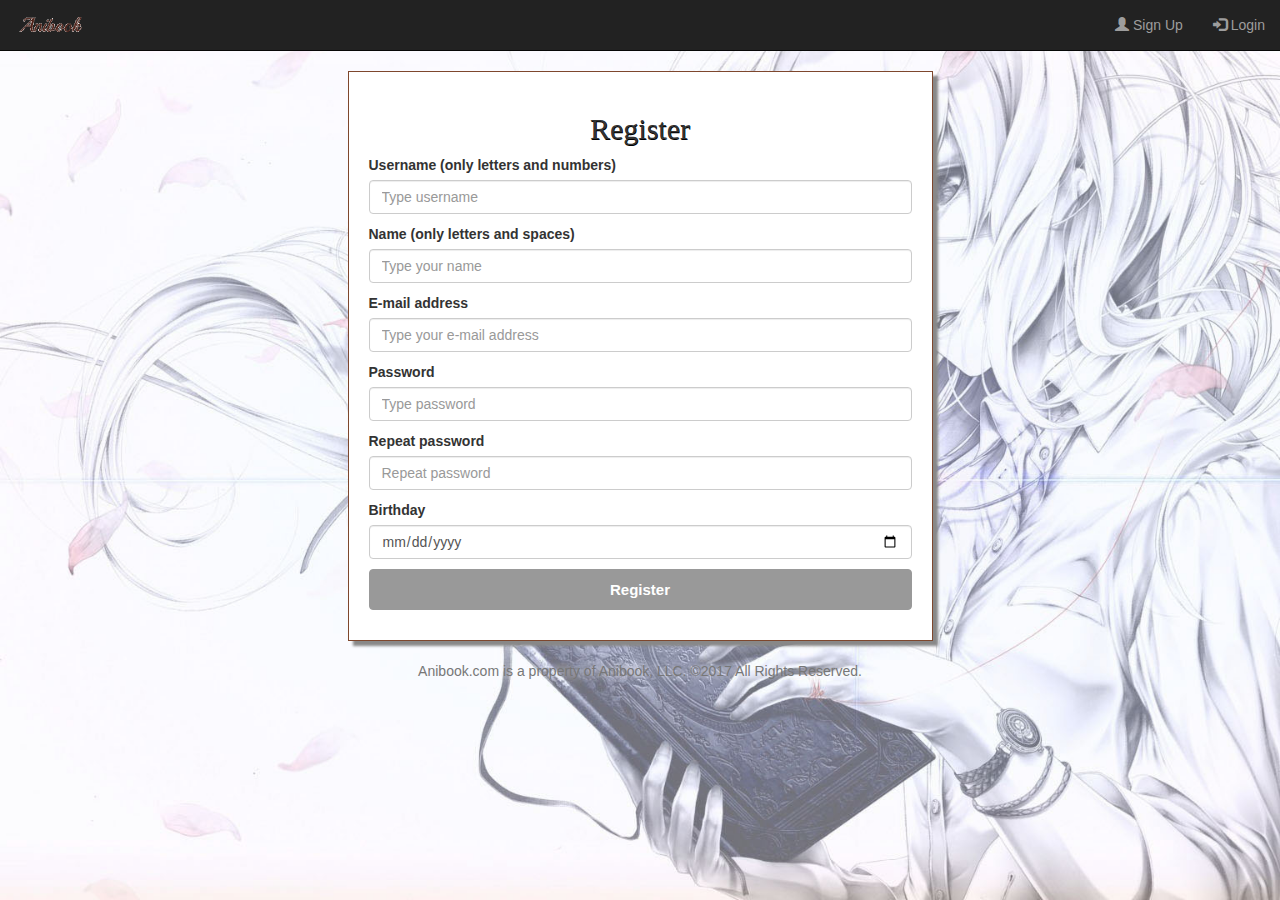
<file: PIU/register.html>
<!DOCTYPE html>
<html lang="en">

<head>
  <meta charset="utf-8">
  <meta http-equiv="X-UA-Compatible" content="IE=edge">
  <meta name="viewport" content="width=device-width, initial-scale=1">
  <!-- The above 3 meta tags *must* come first in the head; any other head content must come *after* these tags -->

  <title>Homepage</title>

  <!-- Bootstrap -->
  <link href="res/lib/bootstrap-3.3.7/css/bootstrap.min.css" rel="stylesheet">
  <!-- Default stylesheet -->
  <link href="res/common/css/default.css" rel="stylesheet">
  <link href="res/common/css/forms.css" rel="stylesheet">
</head>

<body>

	<!-- NAVBAR -->
	<nav class="navbar navbar-inverse navbar-fixed-top">
		<div class="container-fluid">
			<div class="navbar-header">
				<a href="#"><img class="navbar-brand" src="res\common\img\logo.png"></a>
			</div>
			
			<ul class="nav navbar-nav navbar-right">
				<li><a href="#"><span class="glyphicon glyphicon-user"></span> Sign Up</a></li>
				<li><a href="#"><span class="glyphicon glyphicon-log-in"></span> Login</a></li>
			</ul>
		</div>
	</nav>

	<div class="container">
	<div class="row">
	<div class="forms col-lg-1 col-centered">
		<h2>Register</h2>

		<form>
			<fieldset>
				<p><label for="username">Username (only letters and numbers)</label>
				<input type="username" class="form-control" id="username" aria-describedby="emailHelp" placeholder="Type username"></p>


				<p><label for="name">Name (only letters and spaces)</label>
				<input type="password" class="form-control" id="name" placeholder="Type your name"></p>

				<p><label for="email">E-mail address</label>
				<input type="email" class="form-control" id="email" aria-describedby="emailHelp" placeholder="Type your e-mail address"></p>

				<p><label for="password">Password</label>
				<input type="password" class="form-control" id="password" placeholder="Type password"></p>							

				<p><label for="repeat_password">Repeat password</label>
				<input type="password" class="form-control" id="repeat_password" placeholder="Repeat password"></p>					

				<p><label for="dateofbirth">Birthday</label>
				<input type="date" class="form-control" id="dateofbirth" placeholder="Date of Birth"></p>

				<p><button type="submit" class="submit btn btn-primary">Register</button></p>
			</fieldset>
		</form>
	</div></div></div>


  <!-- FOOTER -->
  <footer class="footer">
    <p class="text-muted" align="center">Anibook.com is a property of Anibook, LLC. ©2017 All Rights Reserved.</p>
  </footer>

  <!-- Placed at the end of the document so the pages load faster -->
  <!-- jQuery (necessary for Bootstrap's JavaScript plugins) -->
  <script src="res/lib/jquery-3.1.1.min.js"></script>
  <!-- Include all compiled plugins (below), or include individual files as needed -->
  <script src="res/lib/bootstrap-3.3.7/js/bootstrap.min.js"></script>
</body>

</html>
</file>
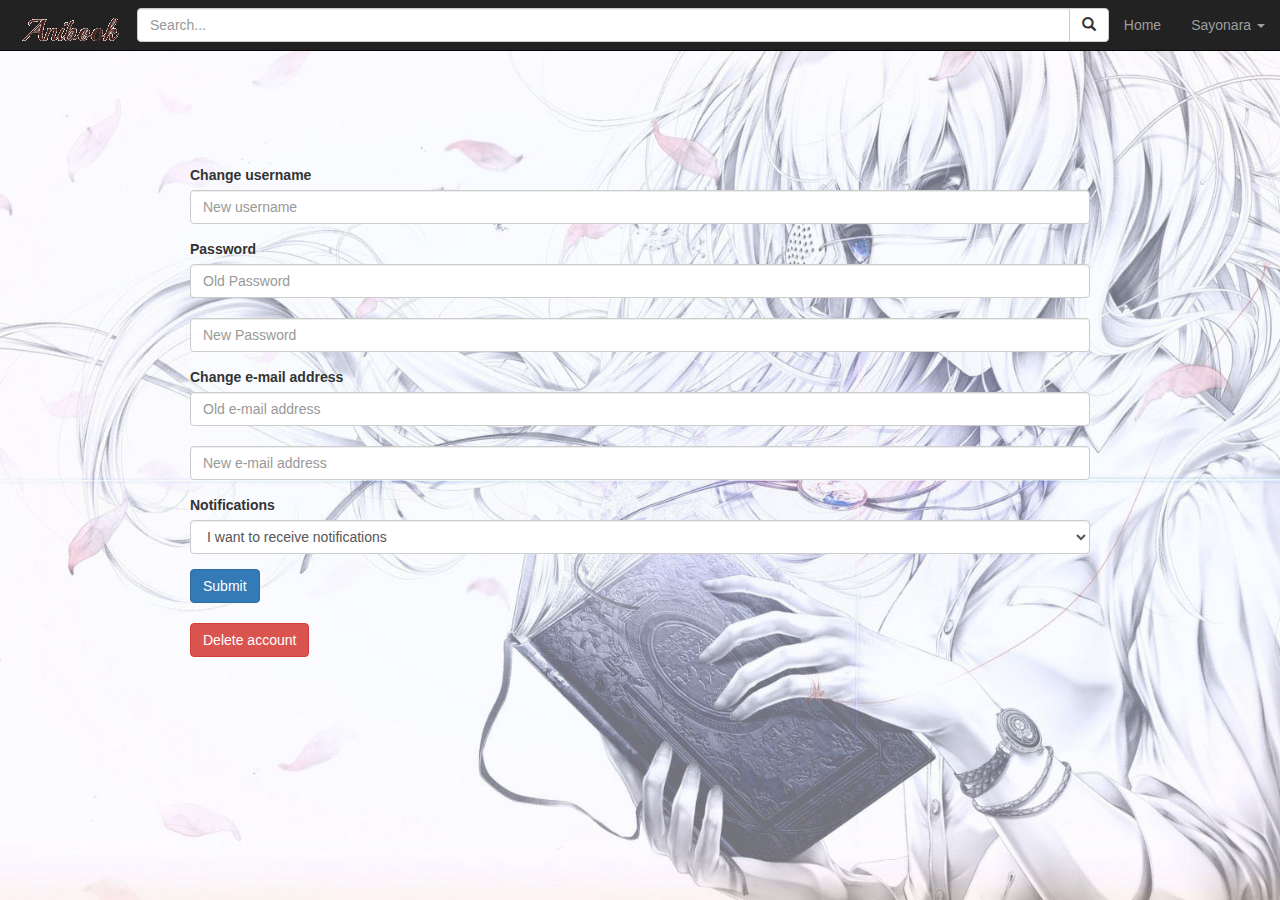
<file: PIU/settings.html>
<!DOCTYPE html>
<html lang="en">
<head>
	<meta charset="utf-8">
	<meta http-equiv="X-UA-Compatible" content="IE=edge">
	<meta name="viewport" content="width=device-width, initial-scale=1">
	<!-- The above 3 meta tags *must* come first in the head; any other head content must come *after* these tags -->

	<title>LBAW</title>

	<!-- Bootstrap -->
	<link href="res/lib/bootstrap-3.3.7/css/bootstrap.min.css" rel="stylesheet">
	<!-- Default stylesheet -->
	<link href="res/common/css/default.css" rel="stylesheet">
</head>

<body>
<nav class="navbar navbar-inverse navbar-fixed-top">
<div class="container-fluid">
        <div class="navbar-header">
          <!-- Menu for mobile display -->
          <button type="button" class="navbar-toggle collapsed" data-toggle="collapse" data-target="#navbar" aria-expanded="false" aria-controls="navbar">
            <span class="sr-only">Toggle navigation</span>
            <span class="icon-bar"></span>
            <span class="icon-bar"></span>
            <span class="icon-bar"></span>
          </button>
          <!-- Website logo -->
          <a class="navbar-brand" href="#"><img alt="Brand" src="res/common/img/logo.png"></a>
        </div>

        <!-- Navbar content (collapsed in mobile view) -->
        <div id="navbar" class="navbar-collapse collapse">

          <!-- Float right -->
          <ul class="nav navbar-nav navbar-right">
            <li><a href="#">Home</a></li>
            <!-- Dropdown under profile name -->
            <li class="dropdown"><a href="#" class="dropdown-toggle" data-toggle="dropdown" role="button" aria-haspopup="true" aria-expanded="false">Sayonara <span class="caret"></span></a>
              <ul class="dropdown-menu">
                <li><a href="profile.html">Profile</a></li>
                <li class="visible-xs"><a href="#">Notifications</a></li>
                <li class="visible-xs"><a href="group.html">Groups</a></li>
                <li class="visible-xs"><a href="event.html">Events</a></li>
                <li><a href="settings.html">Settings</a></li>
                <li role="separator" class="divider"></li>
                <li><a href="#">Logout</a></li>
              </ul>
            </li>
          </ul>

          <!--  Search bar -->
          <form role="search">
            <div class="form-group">
              <label for="search-bar" class="sr-only">Search bar</label>
              <div class="input-group navbar-search-bar">
                <input type="search" class="form-control" placeholder="Search...">
                <span class="input-group-btn">
                  <button class="search-btn btn btn-default" type="button"><span class="glyphicon glyphicon-search"></span></button>
                </span>
              </div>
            </div>
          </form>

        </div>
      </div>
    </nav>
	<div class="outter-box">
		<div class="middle-box">
			<div class="inner-box">
				<form>
					<fieldset>
						<div class="form-group">
							<label for="exampleInput">Change username</label>
							<input type="username" class="form-control" id="newUsername" aria-describedby="emailHelp" placeholder="New username">
						</div>
						<div class="form-group">
							<label for="exampleInputPassword1">Password</label>
							<input type="password" class="form-control" id="oldPassword" placeholder="Old Password">
							<br>
							<input type="password" class="form-control" id="newPassword" placeholder="New Password">
						</div>
						<div class="form-group">
							<label for="exampleInputEmail1">Change e-mail address</label>
							<input type="email" class="form-control" id="oldemail" aria-describedby="emailHelp" placeholder="Old e-mail address">
							<br>
							<input type="email" class="form-control" id="newemail" aria-describedby="emailHelp" placeholder="New e-mail address">
						</div>
						<label for="exampleInputEmail1">Notifications</label>
						<div class="form-group">
							<select class="form-control" id="exampleSelect1">
								<option>I want to receive notifications</option>
								<option>I don't want to receive notifications</option>
							</select>
						</div>
						<button type="submit" class="btn btn-primary">Submit</button>
						<br>
						<br>
						<button type="submit" class="btn btn-danger">Delete account</button>
					</div>
				</fieldset>

			</form>
		</div>
	</div>
</div>

<!-- Placed at the end of the document so the pages load faster -->
<!-- jQuery (necessary for Bootstrap's JavaScript plugins) -->
<script src="res/lib/jquery-3.1.1.min.js"></script>
<!-- Include all compiled plugins (below), or include individual files as needed -->
<script src="res/lib/bootstrap-3.3.7/js/bootstrap.min.js"></script>
</body>
</html>
</file>
<file: PIU/res/common/css/default.css>
body {
	/* necessary because of navbar fixed to top */
  padding-top: 51px;
  /* background */
  background: url("../img/backg.jpg") no-repeat center center fixed;
  background-size: cover;
}

div.outter-box {
  display: table;
  position: absolute;
  height: 80%;
  width: 100%;
}

div.middle-box {
  display: table-cell;
  vertical-align: middle;
}

div.inner-box {
  margin-left: auto;
  margin-right: auto;
  width: 900px;
}

.footer {
   text-shadow: 0 0 10px #ffffff;
}

.navbar-search-bar {
  margin-top: 8px;
  margin-bottom: -8px;
}

.navbar {
  /* const size */
  flex: none;
  /* remove bootstrap margin */
  margin-bottom: 0;
}

.search-btn {
  height: 34px;
}

a {
	color: #8a2f2f;
	text-decoration:none;
}

a:hover {
	color: #7d7c7c;
	text-decoration: none;
}
</file>
<file: PIU/res/common/css/edit.css>
#edit {
	width: 80%;
	padding: 1rem;
	background-color: white;
	overflow:auto;
	border-color: #ccc;
	border-style: solid;
	border-width: 1px;
    float: none;
    margin: 0 auto;
    margin-top:1.5rem;
}

.formfield label {
	width: 100%;

}
</file>
<file: PIU/res/common/css/feed.css>
html {
  height: 100%;
}

a {
	color: #8a2f2f;
	text-decoration:none;
}

a:hover {
	color: #7d7c7c;
	text-decoration: none;
}

body {
  height: 100%;
  background: url("../img/backg.jpg") no-repeat center center fixed;
  background-size: cover;
}

h2 {
  /* bootstrap margin is huge */
  margin: 0;
  font-size: 2.2rem;
}

h2 > a {
  /* !important is required because of bootstrap */
  text-decoration: none !important;
  color: inherit !important;
}

.body-flex {
  height: 100%;
  display: flex;
  flex-direction: column;
}

.navbar {
  /* const size */
  flex: none;
  /* remove bootstrap margin */
  margin-bottom: 0;
}

/* if it's stupid but it works, it isn't stupid */
.navbar-search-bar {
  margin-top: 8px;
  margin-bottom: -8px;
}

.content {
  flex: auto;
  display: flex;
}

.content-left {
  flex: 0 0 200px;
  display: flex;
  flex-direction: column;
  overflow-y: auto;
}

.events, .groups {
  border: 1px solid black;
  max-height: 115px;
  flex: 0 0 auto;
  margin: 10px 15px;
  padding: 5px;
  overflow-y: hidden;
}

.event-list, .group-list {
  /* remove bootstrap margin */
  margin: 0;
}

.event-list li > a, .group-list li > a {
  text-decoration: none;
}

.chat {
  border: 1px solid black;
  min-height: 150px;
  flex: 1 1 content;
  margin: 10px 15px;
  padding: 5px;
  display: flex;
  flex-direction: column;
}

.contact-list {
  flex: 1 1 content;
  /* remove bootstrap margin */
  margin: 0;
  overflow-y: auto;
}

.contact-list li {
  background-color: #e8e8e8;
  border: 1px solid black;
  border-radius: 2px;
  width: 80%;
  margin: 10px auto;
}

.contact-list li > a {
  display: block;
  text-decoration: none;
}

.chat-search-bar {
  margin: 0;
  padding-top: 10px;
  padding-bottom: 5px;
}

.content-middle {
  flex: auto;
  overflow-y: auto;
}

.make-post {
  margin: 10px 15px;
  padding: 5px;
}

.make-post-form {
  position: relative;
  margin: 0 auto;
}

.txtarea-post {
  margin: 0;
}

.form-group {
  margin: 0;
}

.btn-post {
  position: absolute;
  bottom: 0;
  right: 0;
  padding: 1px 25px;
}

.post {
	margin: 25px 20px;
	padding: 1rem;
	background-color: white;
	overflow:auto;
	border-color: #ccc;
	border-style: solid;
	border-width: 1px;
	text-align: justify;
}

.post-body p {
  margin: 1.5rem;
}

.poster a {
  color: inherit;
  text-decoration: none;
}

.like-share {
  list-style: none;
  padding: 0 0 0 5px;
  margin: 5px 0 0 0;
}

.like-share li {
  display: inline;
}

.like-share a {
  text-decoration: none;
}

.make-comment-wrap {
  position: relative;
  margin-top: 5px;
}

.make-comment-wrap .form-group {
  margin: 0;
}

.btn-comment {
  position: absolute;
  right: 0;
  bottom: 0;
  top: 0;
  padding: 0 20px;
}

.content-right {
  flex: 0 0 200px;
  display: flex;
  flex-direction: column;
  overflow-y: auto;
}

.notifications {
  border: 1px solid black;
  flex: 1 1 content;
  margin: 10px 15px;
  padding: 5px;
  overflow-y: auto;
  min-height: 100px;
}

.notification-list {
  /* remove bootstrap margin */
  margin: 0;
}

.notification-list li {
  background-color: #e8e8e8;
  border: 1px solid black;
  border-radius: 2px;
  margin: 10px auto;
}

.notification-list li > a {
  display: block;
  text-decoration: none;
}

.recent-news {
  border: 1px solid black;
  flex: none;
  margin: 10px 15px;
  padding: 5px;
  position: relative;
}

.read-more {
  position: absolute;
  right: 0;
  bottom: 0;
}

footer {
  border-top: 1px solid black;
  text-align: center;
  /* const size */
  flex: none;
}
</file>
<file: PIU/res/common/css/event.css>
.event {
  margin-top: 55px;
}

.info{
	margin-top: 10px;
}

.img-responsive{
	display: block;
	margin-left:auto;
    margin-right:auto;
}

.details {
	height:50%;
    width: 50%;
	margin-top:10px;
	position: relative;
	border: 1px solid black;
}
</file>
<file: PIU/res/common/css/group.css>
.group {
  margin-top: 55px;
}

.img-responsive{
	display: block;
	margin-left:auto;
    margin-right:auto;
}
</file>
<file: PIU/res/common/css/forms.css>
h2{
    text-align:center;
    text-shadow: 0.5px 0.5px 0.5px #000000;
    font-family: "Palatino Linotype", "Book Antiqua", Palatino, serif;
 }

.forms {
    margin-top:1.5rem;
    padding: 2rem;
    width: 50%;
    float: none;
    margin: 0 auto;
    margin-top: 2rem;
    margin-bottom: 2rem;
    background-color: white;
    border-style: solid;
    border-color: #7E472D;
    border-width: 0.15rem;
    box-shadow: 0.5rem 0.5rem 0.25rem #888888;
}


@media (max-width: 768px) {
   .forms {
       width: 90%;
   }
}

.submit {
    width: 100%;
    padding: 0.9rem 0rem;
    font-size: 1.5rem;
    background-color: #999;
    color: #fff;
    border-color: #999;
    font-weight: bold;
}
</file>
<file: PIU/res/common/css/index.css>
/* necessary for footer */
html {
  position: relative;
  min-height: 100%;
}

h1 {
  /* original bootstrap value is too much */
  margin-top: 10px;
}

h2 {
  /* original bootstrap value is too much */
  margin-top: 5px;
}

.search-bar-wrap {
  margin-top: 55px;
}

.news-section-wrap {
  margin-top: 30px;
  margin-bottom: 50px;
}

.news-section {
  border: 1px solid black;
  max-height: 400px;
  overflow-y: scroll;
}

.news {
  /* necessary for .read-more */
  position: relative;
  border: 1px solid black;
  margin: 10px;
}

.news-body {
  margin-bottom: 15px;
  margin-left: 5px;
  margin-right: 5px;
}

.read-more {
  position: absolute;
  right: 0;
  bottom: 0;
}

.footer {
  position: absolute;
  bottom: 0;
  width: 100%;
}
</file>
<file: PIU/res/common/css/old_feed.css>
/* necessary for footer */

html {
  position: relative;
  min-height: 100%;
}

h1 {
  /* original bootstrap value is too much */
  margin-top: 10px;
}

h2 {
  /* original bootstrap value is too much */
  margin-top: 5px;
}

.content {
  margin-top: 55px;
}

.content-middle {
  border: 1px solid black;
}


/* --- MAKE-POST --- */

.make-post {
  border: 1px solid black;
  padding: 0;
  margin-top: 20px;
}

.make-post .form-group {
  margin: 0;
}

.txtarea-post {
  margin: 0;
  padding: 0;
}

.btn-post {
  position: absolute;
  right: 0;
  bottom: 0;
  padding: 0 20px;
}


/* --- ! MAKE-POST --- */


/* --- FEED --- */

.feed {
  border: 1px solid black;
  margin-top: 20px;
  max-height: 60vh;
  overflow-y: scroll;
}

.post {
  margin-bottom: 50px;
}

.post-body {
  border: 1px solid black;
  padding: 0 5px 5px 5px;
}

.post-body p {
  margin: 0;
}

.poster a {
  color: inherit;
  text-decoration: none;
}

.like-share {
  list-style: none;
  padding: 0 0 0 5px;
  margin: 5px 0 0 0;
}

.like-share li {
  display: inline;
}

.like-share a {
  text-decoration: none;
}

.make-comment-wrap {
  position: relative;
  margin-top: 5px;
}

.make-comment-wrap .form-group {
  margin: 0;
}

.btn-comment {
  position: absolute;
  right: 0;
  bottom: 0;
  top: 0;
  padding: 0 20px;
}


/* --- ! FEED --- */

.content-left {
  border: 1px solid black;
}


/* --- EVENTS & GROUPS & CHAT --- */

.event-wrap, .group-wrap, .chat-wrap {
  border: 1px solid black;
  margin: 20px auto auto 0;
}

.event-header a, .group-header a, .chat-header a, .notifications-wrap a {
  color: inherit;
  text-decoration: none;
}

.event-list, .group-list, .contacts-list {
  list-style: none;
  padding-left: 5px;
}

.event-list a, .group-list a {
  text-decoration: none;
}

.contacts-list {
  max-height: 15vh;
  overflow-y: scroll;
}

.contacts-list li {
  background-color: #e8e8e8;
  border: 1px solid black;
  border-radius: 2px;
  margin: 0 auto 10px auto;
  width: 80%;
}

.contacts-list a {
  color: inherit;
  text-decoration: none;
  display: block;
}


/* --- NOTIFICATIONS --- */

.notifications-wrap {
  border: solid 1px black;
  max-height: 50vh;
  overflow-y: scroll;
}

.notifications-list-wrap {
  list-style: none;
  padding-left: 5px;
}

.notifications-list-wrap li {
  background-color: #f5f5f5;
  border: 1px solid black;
  margin-bottom: 10px;
}

.notifications-list-wrap a {
  color: inherit;
  text-decoration: none;
  display: block;
}

.notifications-list-wrap p {
  margin: 0;
}

.recent-news-wrap {
  border: 1px solid black;
  margin-top: 20px;
  padding: 0 5px;
  position: relative;
}

.recent-news {
  margin-bottom: 20px;
}

.read-more {
  position: absolute;
  right: 0;
  bottom: 0;
}

.footer {
  position: absolute;
  bottom: 0;
  width: 100%;
}
</file>
